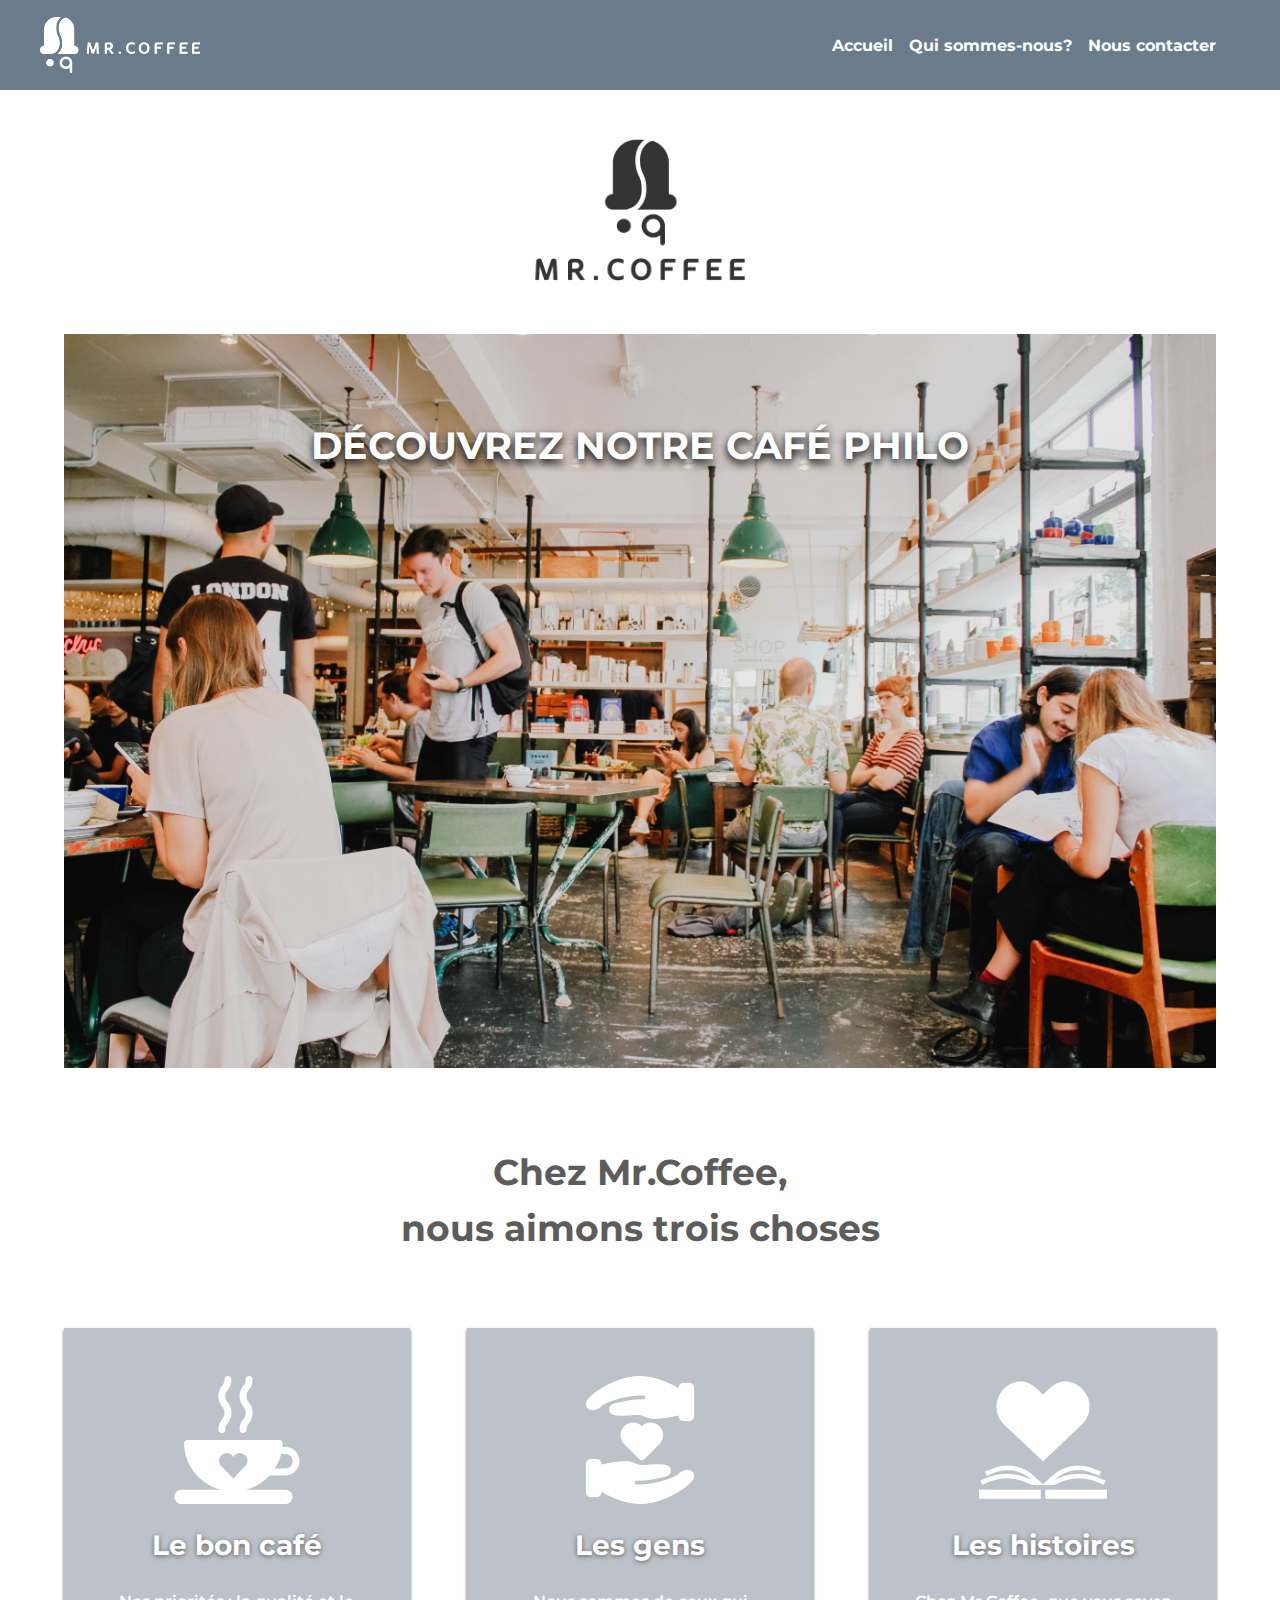
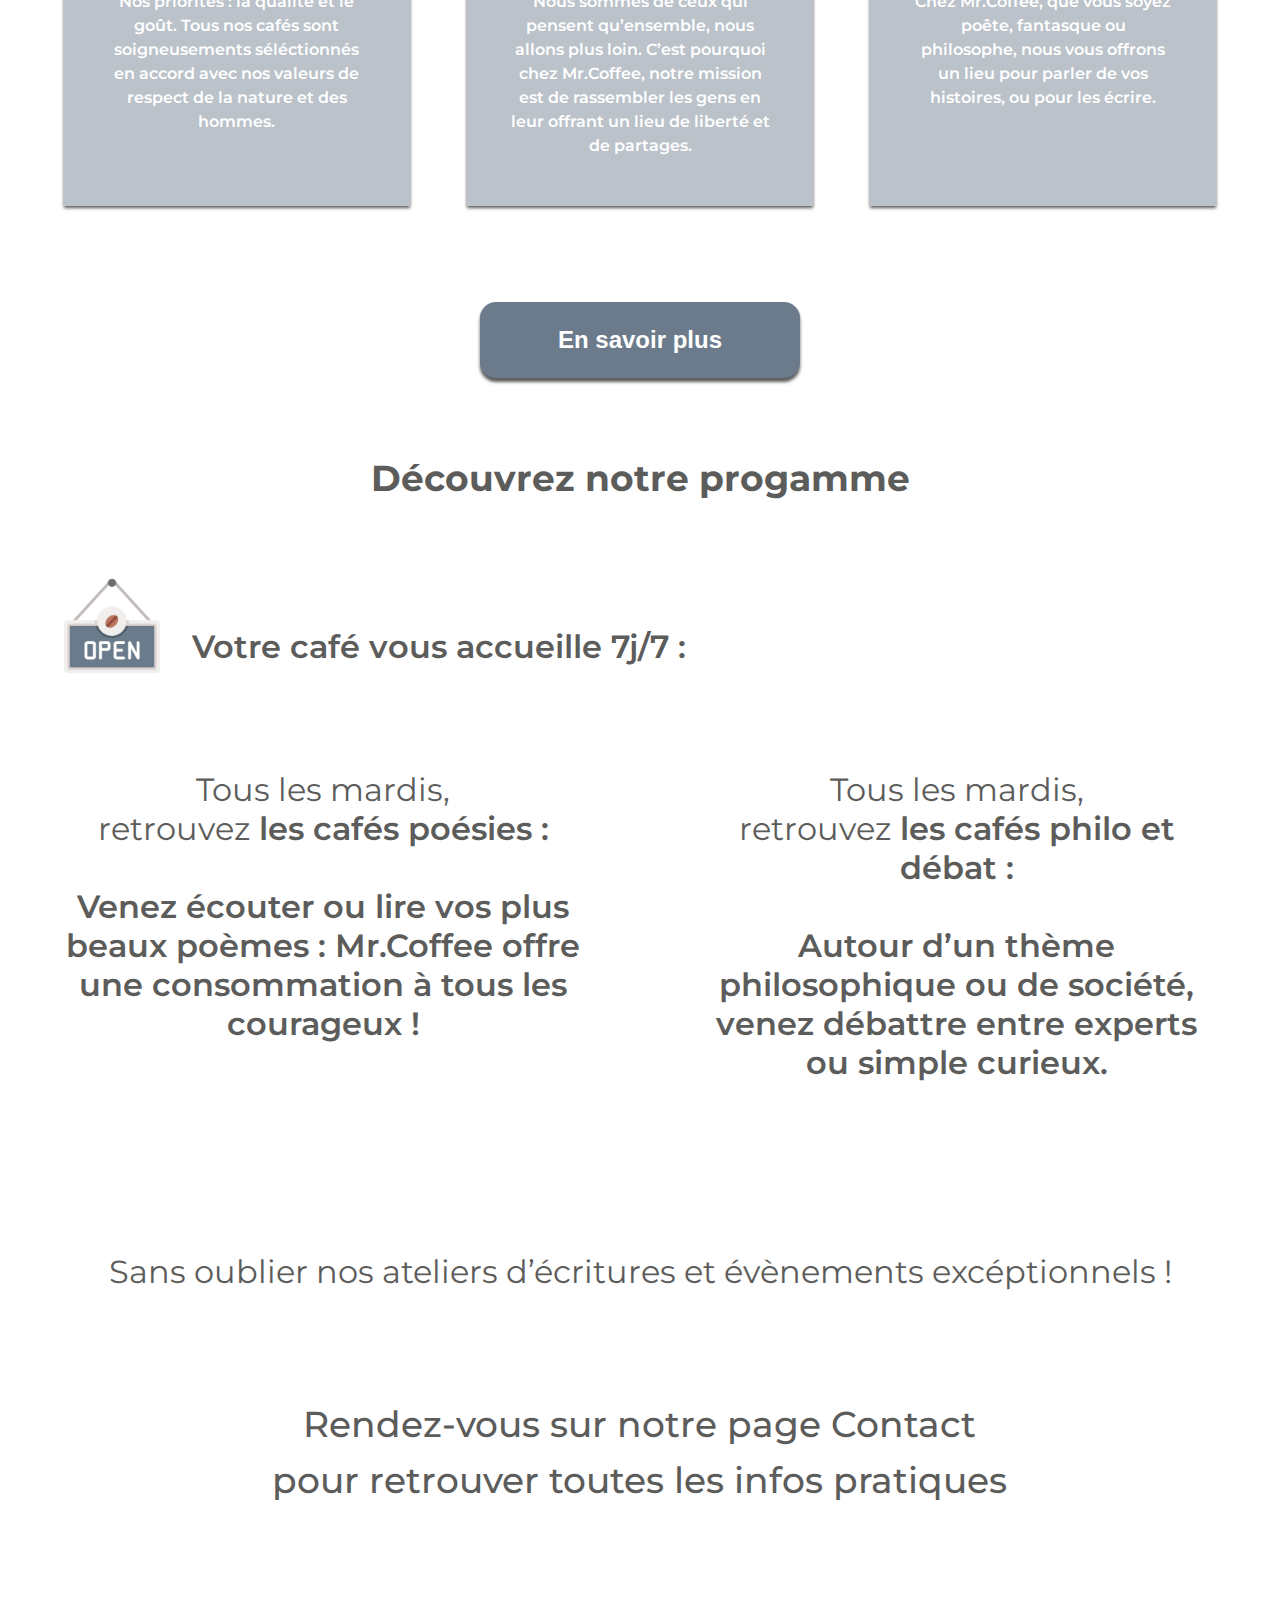
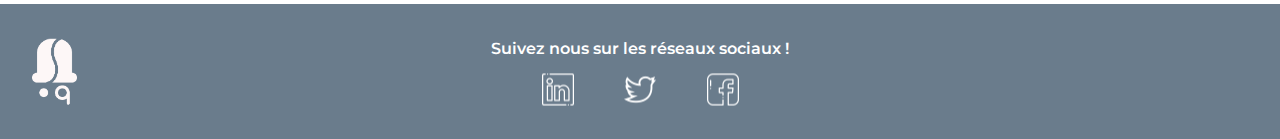
<file: index.html>
<!DOCTYPE html>
<html lang="fr">

<head>
    <meta charset="UTF-8">
    <meta http-equiv="X-UA-Compatible" content="IE=edge">
    <meta name="viewport" content="width=device-width, initial-scale=1.0">
    <title>Mr. Coffee</title>
    <link rel="preconnect" href="https://fonts.googleapis.com">
    <link rel="preconnect" href="https://fonts.gstatic.com" crossorigin>
    <link href="https://fonts.googleapis.com/css2?family=Montserrat:wght@400;500;600;700;800&display=swap" rel="stylesheet">
    <link rel="stylesheet" href="index.css">
</head>

<body>
<header>
    <nav>
        <img src="assets/full_logo_white.png" alt="Mr. Coffee company white logo">
        <div class="navbar-links-container">
            <a class="navbar-link" href="index.html">Accueil</a>
            <a class="navbar-link" href="about.html">Qui sommes-nous?</a>
            <a class="navbar-link" href="contact.html">Nous contacter</a>
        </div>
    </nav>
</header>

<main>
    <div class="mr-coffee-center-black-logo" >
        <img src="assets/logo_mrcoffee.png" alt="Mr. Coffee company black logo">
    </div>
    <div class="shop-picture-container">
        <img class="mr-coffee-shop-picture" src="assets/mr_coffee_salle.jpg" alt="A picture of Mr. Coffee shop">
        <h2>DÉCOUVREZ NOTRE CAFÉ PHILO</h2>
    </div>
    
    <p>Chez Mr.Coffee,<br />nous aimons trois choses</p>
    
    <div class="cards-container">
        <div>
            <img class="cards-icons" src="assets/icon_cafe.png" alt="Cup of coffee icon">
            <h3 class="card-title">Le bon café</h3>
            <p class="card-text">Nos priorités : la qualité et le goût. Tous nos cafés sont soigneusements séléctionnés en accord avec nos valeurs de respect de la nature et des hommes.</p>
        </div>
        <div>
            <img class="cards-icons" src="assets/icon_gens.png" alt="Heart between hands icon">
            <h3 class="card-title">Les gens</h3>
            <p class="card-text">Nous sommes de ceux qui pensent qu’ensemble, nous allons plus loin. C’est pourquoi chez Mr.Coffee, notre mission est de rassembler les gens en leur offrant un lieu de liberté et de partages.</p>
        </div>
        <div>
            <img class="cards-icons" src="assets/icon_histoires.png" alt="Heart and book icon">
            <h3 class="card-title">Les histoires</h3>
            <p class="card-text">Chez Mr.Coffee, que vous soyez poête, fantasque ou philosophe, nous vous offrons un lieu pour parler de vos histoires, ou pour les écrire.</p>
        </div>
    </div>

    <button>En savoir plus</button>

    <p>Découvrez notre progamme</p>

    <div class="open-hours">
        <img src="assets/icon_open.png" alt="Open sign figure">
        <p>Votre café vous accueille 7j/7 :</p>
    </div>

    <div class="columns">
        <div class="column">
            <p><span>Tous les mardis,<br />retrouvez</span> les cafés poésies :</p><br />
            <p>Venez écouter ou lire vos plus beaux poèmes : Mr.Coffee offre une consommation à tous les courageux !</p>
        </div>
        <div class="column">
            <p><span>Tous les mardis,<br />retrouvez</span> les cafés philo et débat :</p><br />
            <p>Autour d’un thème philosophique ou de société, venez débattre entre experts ou simple curieux.</p>
        </div>
    </div>

    <p><span>Sans oublier nos ateliers d’écritures et évènements excéptionnels !</span></p>

    <p>Rendez-vous sur notre page Contact pour retrouver toutes les infos pratiques</p>
    
</main>

<footer>
    <img src="assets/logo_blanc.png" alt="Mr. Coffee company white logo">
    <div class="social-networks">
        <p>Suivez nous sur les réseaux sociaux !</p>
        <div class="social-networks-icons">
            <img src="assets/logo_linkedin.png" alt="Linkedin icon">
            <img src="assets/logo_twitter.png" alt="Twitter icon">
            <img src="assets/logo_facebook.png" alt="Facebook icon">
        </div>
    </div>      
</footer>    
</body>
</html>
</file>
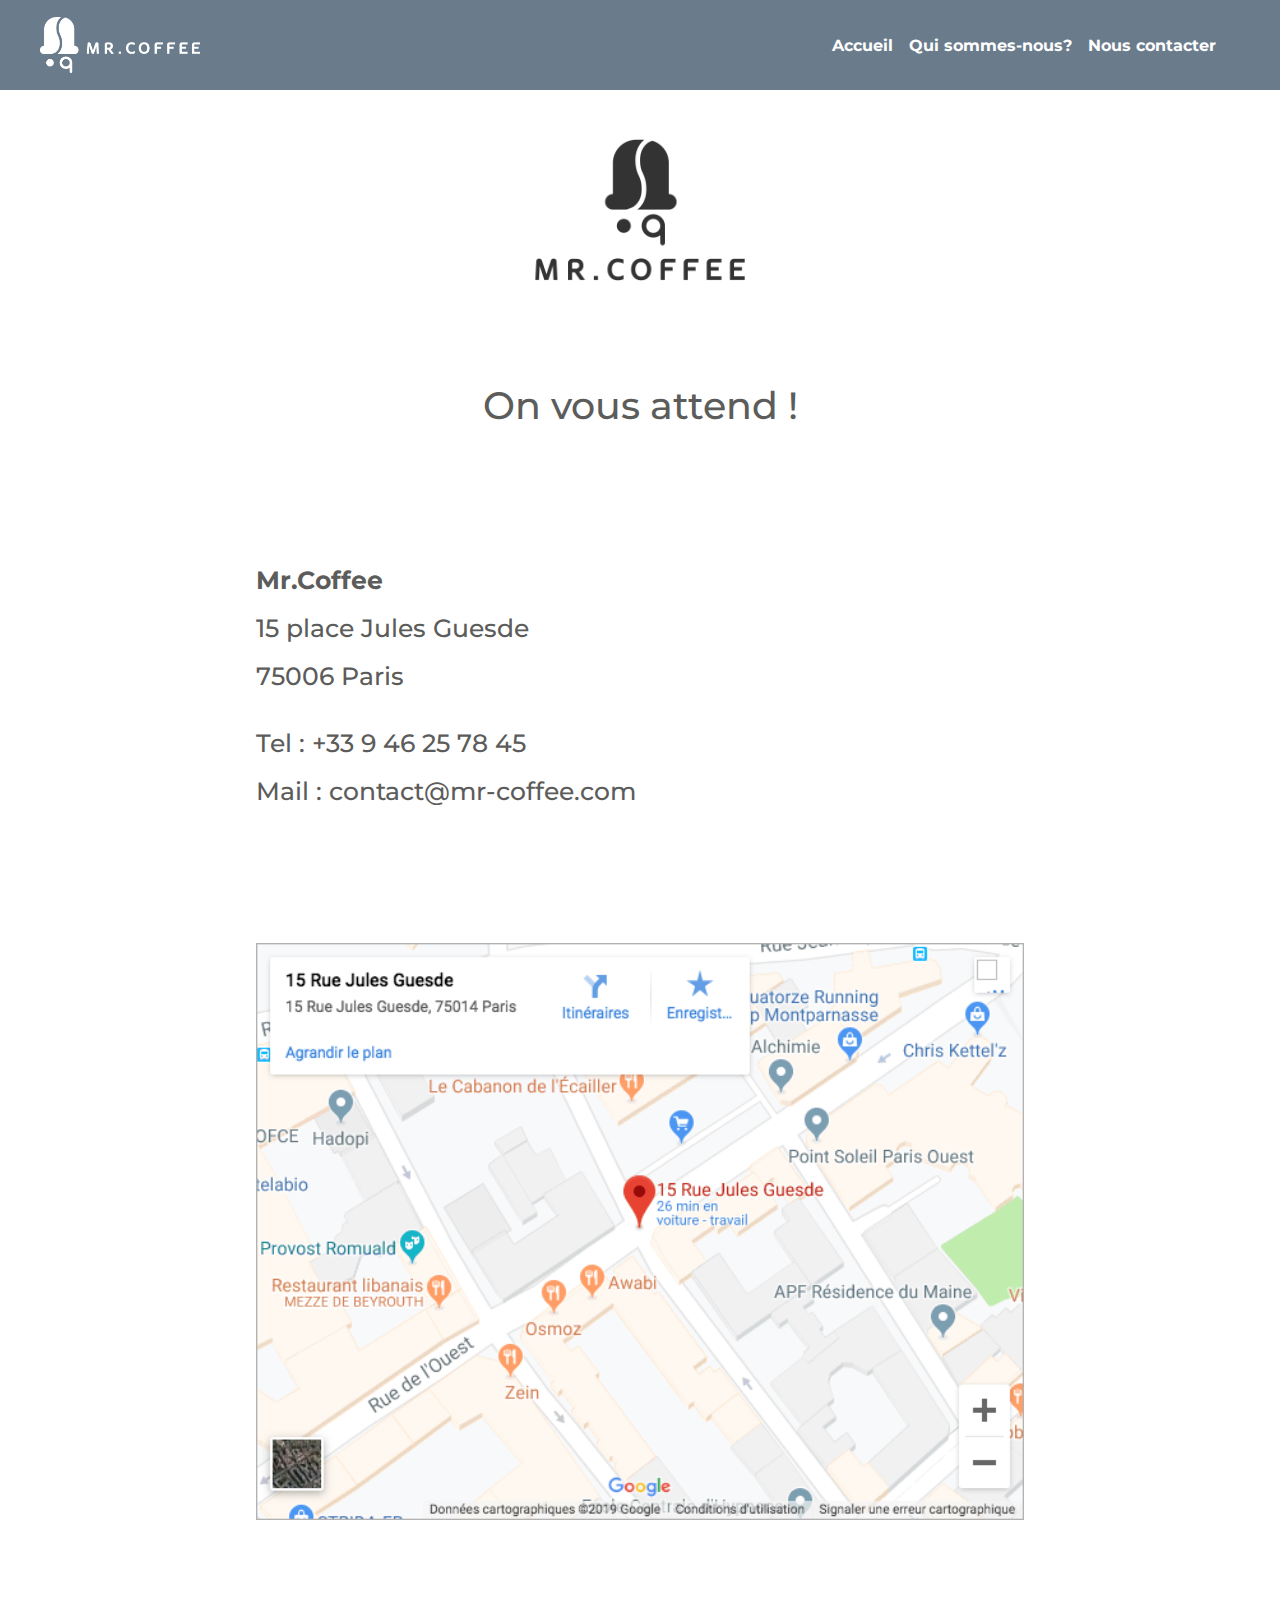
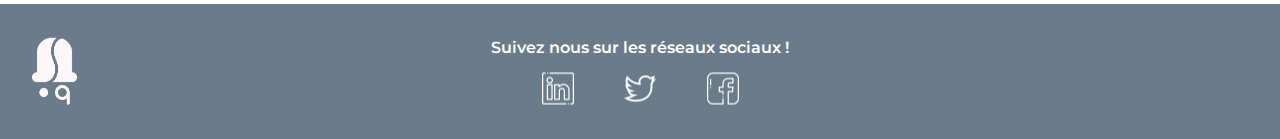
<file: contact.html>
<!DOCTYPE html>
<html lang="fr">

<head>
    <meta charset="UTF-8">
    <meta http-equiv="X-UA-Compatible" content="IE=edge">
    <meta name="viewport" content="width=device-width, initial-scale=1.0">
    <title>Mr. Coffee</title>
    <link rel="preconnect" href="https://fonts.googleapis.com">
    <link rel="preconnect" href="https://fonts.gstatic.com" crossorigin>
    <link href="https://fonts.googleapis.com/css2?family=Montserrat:wght@400;500;600;700;800&display=swap" rel="stylesheet">
    <link rel="stylesheet" href="contact.css">
</head>

<body>
<header>
    <nav>
        <img src="assets/full_logo_white.png" alt="Mr. Coffee company white logo">
        <div class="navbar-links-container">
            <a class="navbar-link" href="index.html">Accueil</a>
            <a class="navbar-link" href="about.html">Qui sommes-nous?</a>
            <a class="navbar-link" href="contact.html">Nous contacter</a>
        </div>
    </nav>
</header>

<main>
    <div class="mr-coffee-center-black-logo" >
        <img src="assets/logo_mrcoffee.png" alt="Mr. Coffee company black logo">
    </div>
    <h1>On vous attend !</h1>
    <p><b>Mr.Coffee</b></p>
    <div class="contact-info">
        <p>15 place Jules Guesde</p>
        <p>75006 Paris</p>
        <br />
        <p>Tel : +33 9 46 25 78 45</p>
        <p>Mail : contact@mr-coffee.com</p>
    </div>  

    <img src="assets/carte_contact.png" alt="Google maps map containing Mr. Coffee shop location">
</main>

<footer>
    <img src="assets/logo_blanc.png" alt="Mr. Coffee company white logo">
    <div class="social-networks">
        <p>Suivez nous sur les réseaux sociaux !</p>
        <div class="social-networks-icons">
            <img src="assets/logo_linkedin.png" alt="Linkedin icon">
            <img src="assets/logo_twitter.png" alt="Twitter icon">
            <img src="assets/logo_facebook.png" alt="Facebook icon">
        </div>
    </div>      
</footer>     
</body>
</html>
</file>
<file: index.css>
/* || General styles */

* {
  box-sizing: border-box;
  margin: 0;
  padding: 0;
  /* border: red solid 1px; */
}

body {
  font-family: 'Montserrat', sans-serif;
  width: 100%;
}

/* || Typography */

.shop-picture-container h2 {
  font-size: clamp(1rem, 3vw, 3rem);
  color: #ffffff;
  text-shadow: 0 0.25rem 0.5rem #000000;
  position: absolute;
  top: 15%;
  left: 50%;
  transform: translate(-50%, -50%);
  width: 100%;
}

.card-title {
  font-size: 1.75em;
  margin-bottom: 1em;
  color: #ffffff;
  text-shadow: 0 0.05em 0.2em #5c5c5b;
}

.card-text {
  margin: 0 auto;
  width: 75%;
  color: #ffffff;
  font-weight: 600;
  font-size: 1em;
  line-height: 1.5em;
}

main > p {
  margin: 4.5rem 0;
  color: #5c5c5b;
  font-weight: 700;
  font-size: 2.25rem;
  line-height: 3.5rem;
}

main > p:last-child {
  font-weight: 500;
  width: 65%;
  margin: 6rem auto;
}

/* || Main Navigation */

.shop-picture-container {
  margin: 0 auto;
  position: relative;
  width: 100%;
}

.mr-coffee-shop-picture {
  width: 100%;
}

.cards-container {
  display: flex;
  width: 100%;
  flex-flow: row nowrap;
  justify-content: space-between;
}

.cards-container > div {
  background-color: #bbc2c9;
  padding-bottom: 3rem;
  display: flex;
  flex-flow: column wrap;
  width: 30%;
  box-shadow: 0 0.1rem 0.2rem 0rem #5c5c5b;
}

.cards-icons {
  width: 8rem;
  margin: 3em auto 1.5em;
}

.open-hours {
  display: flex;
  flex-flow: row nowrap;
  font-size: 2rem;
  align-items: center;
  color: #5c5c5b;
  font-weight: 600;
  margin-bottom: 6rem;
  margin-top: 4rem;
}

.open-hours p {
  position: relative;
  top: 1.25rem;
}

.open-hours img {
  width: 6rem;
  margin-right: 2rem;
}

.columns {
  display: flex;
  flex-flow: row nowrap;
  justify-content: space-between;
  font-size: 2rem;
  font-weight: 600;
  color: #5c5c5b;
  margin-bottom: 10rem;
}

.column {
  width: 45%;
}

/* || SITEWIDE */

nav {
  background-color: #6a7c8c;
  font-weight: 500;
  display: flex;
  align-items: center;
  justify-content: space-between;
  gap: 2rem;
  min-height: 10vh;
  width: 100%;
}

nav img {
  margin-left: 2.5em;
  width: 10rem;
}

.navbar-links-container {
  min-width: 25%;
  gap: 1rem;
  display: flex;
  flex-flow: row nowrap;
  justify-content: space-between;
  align-items: center;
  margin-right: 5%;
}

.navbar-link {
  text-decoration: none;
  color: #ffffff;
  font-weight: 700;
  flex-shrink: 0;
}

main {
  margin: 0 auto;
  text-align: center;
  width: 90%;
}

.mr-coffee-center-black-logo {
  text-align: center;
}

.mr-coffee-center-black-logo img {
  width: 15rem;
}

footer {
  color: #fff;
  font-weight: 600;
  background-color: #6a7c8c;
  text-align: center;
  height: 15vh;
  width: 100%;
  position: relative;
}

footer > img:first-of-type {
  width: 5vh;
  position: absolute;
  left: 0;
  margin-left: 2em;
  top: 50%;
  transform: translateY(-50%);
  z-index: 0;
}

.social-networks {
  margin: 0 auto;
  z-index: 1;
  position: absolute;
  top: 50%;
  left: 50%;
  transform: translate(-50%, -50%);
}

.social-networks-icons {
  display: flex;
  justify-content: space-evenly;
}

.social-networks img {
  width: 2rem;
  margin-top: 1rem;
}

/* || UTILITIES */

button {
  border: none;
  outline: none;
  color: #fff;
  font-size: 1.5em;
  font-weight: 600;
  background-color: #6b7b8b;
  border-radius: 1rem;
  padding: 1em 2.5em;
  margin-top: 6rem;
  width: 20rem;
  box-shadow: 0 0.2rem 0.2rem 0 #5c5c5b;
}

span {
  font-weight: 400;
  font-size: 2rem;
}

/* || MEDIA QUERIES */

@media screen and (max-width: 1200px) {
  .cards-container {
    flex-direction: column;
    align-items: center;
    gap: 3rem;
  }

  .cards-container div {
    width: 25rem;
  }
}

@media screen and (max-width: 768px) {
  nav img {
    width: 8rem;
  }

  nav a {
    font-size: 0.8rem;
  }

  .mr-coffee-center-black-logo img {
    width: 10rem;
  }

  button {
    margin-top: 6rem;
  }

  .open-hours {
    flex-direction: column-reverse;
    align-items: center;
    gap: 1.75rem;
    margin-bottom: 3rem;
  }

  .open-hours img {
    margin: 0;
  }

  .columns {
    flex-direction: column;
    align-items: center;
    gap: 8rem;
  }

  .column {
    width: 90%;
  }

  main > p:last-child {
    margin: 6rem 0;
    width: 100%;
  }
}

@media screen and (max-width: 540px) {
  nav {
    flex-flow: column nowrap;
    justify-content: center;
    align-items: center;
    gap: 0;
  }

  nav img {
    margin: 1rem 0 0 0;
  }

  .navbar-links-container {
    margin: 1rem 0 1rem 0;
  }

  .cards-container div {
    width: 90%;
    padding-bottom: 1.5rem;
  }

  .cards-icons {
    margin-top: 1.5rem;
    width: 6rem;
  }

  .card-text {
    width: 90%;
  }

  .card-title {
    font-size: 1.35rem;
  }

  button {
    width: 15rem;
    font-size: 1.25rem;
  }

  .columns,
  span {
    font-size: 1.5rem;
    gap: 5rem;
    margin-bottom: 5rem;
  }

  .open-hours {
    flex-direction: column-reverse;
    align-items: center;
    font-size: 1.75rem;
    gap: 4rem;
    margin-bottom: 4rem;
  }

  .open-hours img {
    margin: 0;
  }

  main > p:nth-last-child(-n + 2) {
    line-height: 2rem;
    width: 100%;
  }

  main > p:last-child {
    font-size: 1.5rem;
    margin: 6rem 0.5rem;
    width: 100%;
  }

  footer > img:first-of-type {
    margin-left: 1rem;
    width: 2.25rem;
  }
}
</file>
<file: contact.css>
/* || General styles */

* {
  box-sizing: border-box;
  margin: 0;
  padding: 0;
}

body {
  width: 100%;
  font-family: 'Montserrat', sans-serif;
}

h1 {
  /* font-size: 3rem; */
  font-size: clamp(1.5rem, 1.2143rem + 1.4286vw, 3rem);
  font-weight: 500;
  text-align: center;
  margin-top: 3rem;
  margin-bottom: 8rem;
}

main {
  margin: 0 auto;
  /* text-align: center; */
  width: 60%;
  color: #5c5c5b;
}

/* || Typography */

main > p {
  font-weight: 700;
}

main p {
  /* font-size: 2rem; */
  font-size: clamp(1rem, 0.8095rem + 0.9524vw, 2rem);
  width: 100%;
  font-weight: 500;
  line-height: 3rem;
}

/* || Main Navigation */

.contact-info {
  margin-bottom: 8rem;
}

/* || SITEWIDE */

nav {
  background-color: #6a7c8c;
  font-weight: 500;
  display: flex;
  align-items: center;
  justify-content: space-between;
  min-height: 10vh;
  width: 100%;
}

nav img {
  margin-left: 2.5em;
  width: 10rem;
}

.navbar-links-container {
  min-width: 25%;
  gap: 1rem;
  display: flex;
  flex-flow: row nowrap;
  justify-content: space-between;
  align-items: center;
  margin-right: 5%;
}

.navbar-link {
  text-decoration: none;
  color: #ffffff;
  font-weight: 700;
  flex-shrink: 0;
}

.mr-coffee-center-black-logo {
  text-align: center;
}

.mr-coffee-center-black-logo img {
  width: 15rem;
}

footer {
  color: #fff;
  font-weight: 600;
  background-color: #6a7c8c;
  text-align: center;
  height: 15vh;
  width: 100%;
  position: relative;
}

footer > img:first-of-type {
  width: 5vh;
  position: absolute;
  left: 0;
  margin-left: 2em;
  top: 50%;
  transform: translateY(-50%);
  z-index: 0;
}

.social-networks {
  margin: 0 auto;
  z-index: 1;
  position: absolute;
  top: 50%;
  left: 50%;
  transform: translate(-50%, -50%);
}

.social-networks-icons {
  display: flex;
  justify-content: space-evenly;
}

.social-networks img {
  width: 2rem;
  margin-top: 1rem;
}

/* || UTILITIES */

main > img {
  width: 100%;
  margin-bottom: 5rem;
}

@media screen and (max-width: 768px) {
  nav img {
    width: 8rem;
  }

  nav a {
    font-size: 0.8rem;
  }

  .mr-coffee-center-black-logo img {
    width: 10rem;
  }

  main {
    width: 100%;
    text-align: center;
  }

  main > img {
    max-width: 80%;
  }

  p {
    text-align: center;
  }

  h1,
  .contact-info {
    margin-bottom: 5rem;
  }

  h1 {
    margin-top: 1rem;
  }
}

@media screen and (max-width: 540px) {
  nav {
    flex-flow: column nowrap;
    justify-content: center;
    align-items: center;
    gap: 0;
  }

  nav img {
    margin: 1rem 0 0 0;
  }

  .navbar-links-container {
    margin: 1rem 0 1rem 0;
  }

  footer > img:first-of-type {
    margin-left: 1rem;
    width: 2.25rem;
  }

  main > img {
    min-width: 300px;
  }

  h1,
  .contact-info {
    margin-bottom: 3rem;
  }
}
</file>
